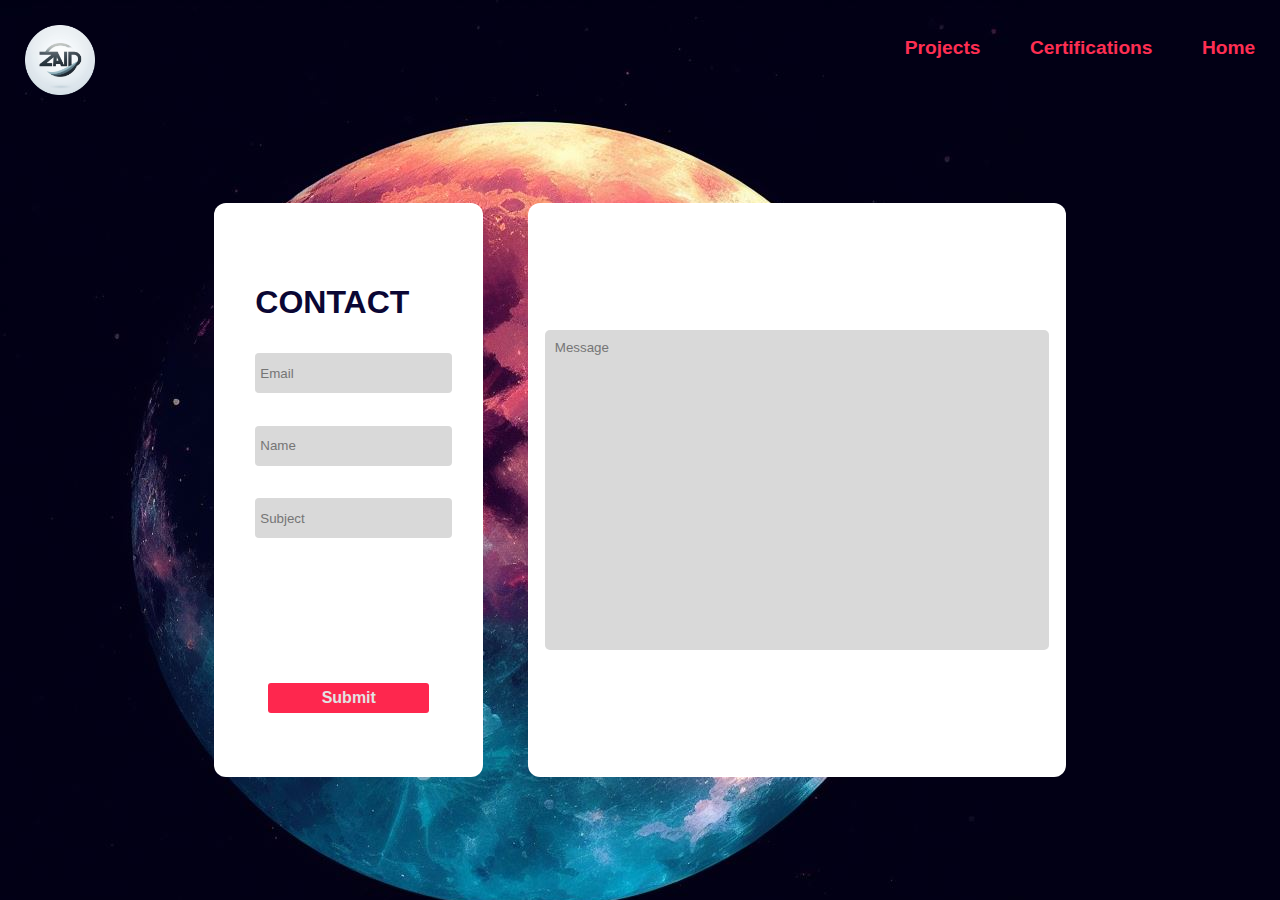
<file: pages/contact.html>
<!DOCTYPE html>
<html lang="en">
<head>
    <meta charset="UTF-8">
    <meta name="viewport" content="width=device-width, initial-scale=1.0">
    <title>Contact</title>
    <link rel="stylesheet" href="../styles/contact.css">
</head>
<body>
    <div class="container">
        <div class="nav">
            <div class="logo">
              <span class="tooltips">Resume</span>
            </div>
            <div class="links">
              <a href="../pages/project.html" class="links-a projects">Projects</a>
              <a href="../pages/certificates.html" class="links-a certificate">Certifications</a>
              <a href="../index.html" class="links-a contact">Home</a>
            </div>
          </div>
        <form action="" class="ipt" id="mail-form">
            <div class="inputbox">
                <div class="toptxt">
                    <h1>CONTACT</h1>
                    <input name="email" type="text" placeholder="Email" class="iptbox email" autocomplete="off">
                    <input name="name" type="text" placeholder="Name" class="iptbox name" autocomplete="off">
                    <input name="subject" type="text" placeholder="Subject" class="iptbox subject" autocomplete="off">
                </div>
                <button class="submit">Submit</button>
            </div>
            <div class="messagebox">
                <textarea type="text" name="message" class="message" rows="20" placeholder="Message" cols="60"></textarea>
            </div>
        </form>
    </div>
    <script src="../js/contact.js"></script>
</body>
</html>
</file>
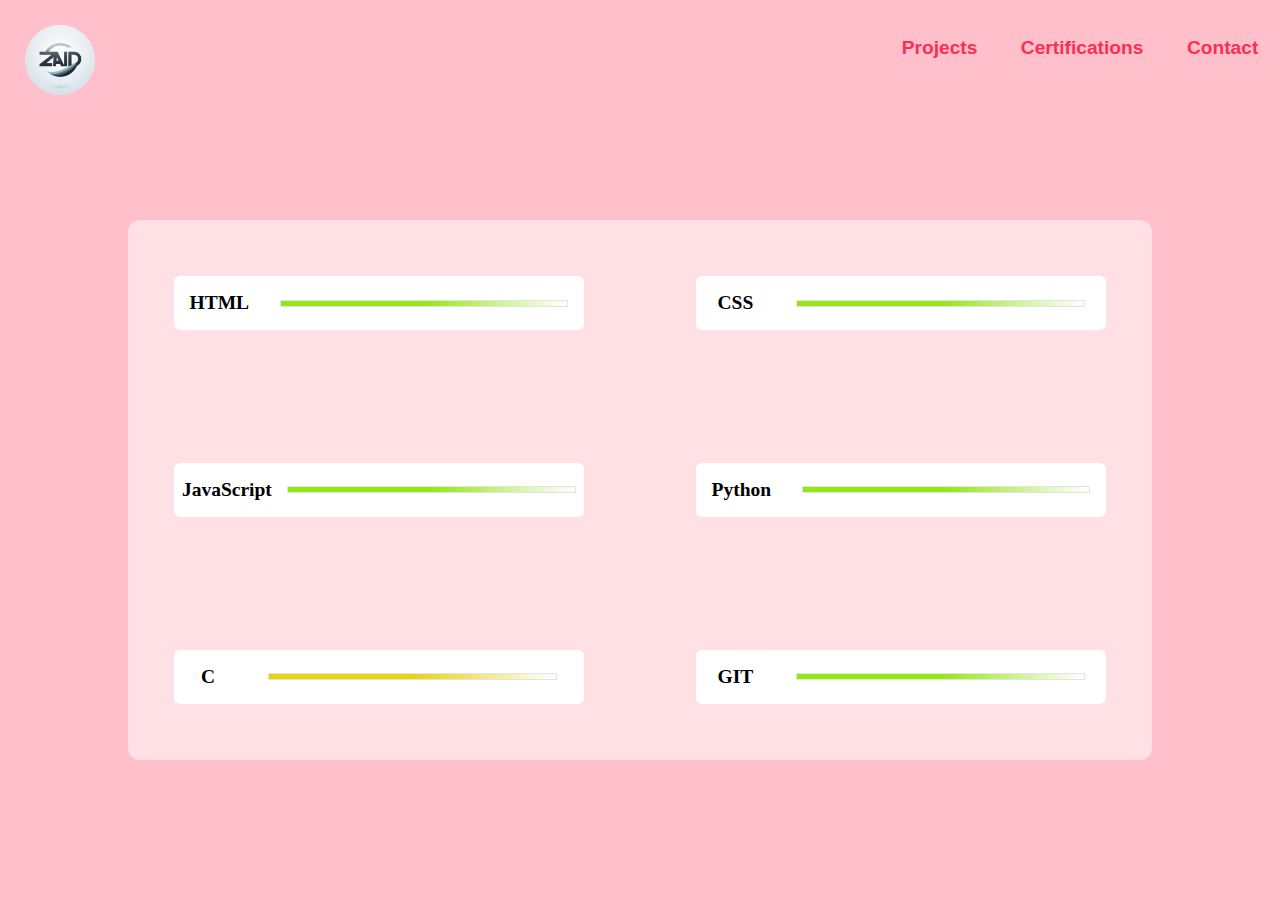
<file: pages/explore1.html>
<!DOCTYPE html>
<html lang="en">
<head>
    <meta charset="UTF-8">
    <meta name="viewport" content="width=device-width, initial-scale=1.0">
    <title>Explore</title>
    <link rel="stylesheet" href="../styles/explore1.css">
</head>
<body>
    <div class="container">
        <div class="nav">
            <div class="logo">
              <span class="tooltips">Resume</span>
            </div>
            <div class="links">
              <a href="../pages/project.html" class="links-a projects">Projects</a>
              <a href="../pages/certificates.html" class="links-a certificate">Certifications</a>
              <a href="../pages/contact.html" class="links-a contact">Contact</a>
            </div>
          </div>
        <div class="skills--box">
            <div class="box1--html box">
                <h2>HTML</h2>
                <div class="html bar-html bar"></div>
            </div>
            <div class="box1--css box">
                <h2>CSS</h2>
                <div class="html bar-css bar"></div>
            </div>
            <div class="box1--javascript box">
                <h2>JavaScript</h2>
                <div class="html bar-javascript bar"></div>
            </div>
            <div class="box1--python box">
                <h2>Python</h2>
                <div class="html bar-python bar"></div>
            </div>
            <div class="box1--c box">
                <h2>C</h2>
                <div class="html bar-c bar"></div>
            </div>
            <div class="box1--git box">
                <h2>GIT</h2>
                <div class="git bar-git bar"></div>
            </div>
        </div>
        <div class="designs">
            <div class="design-1"></div>
            <div class="design-2"></div>
            <div class="design-3"></div>
            <div class="design-4"></div>
        </div>
    </div>
</body>
</html>
</file>
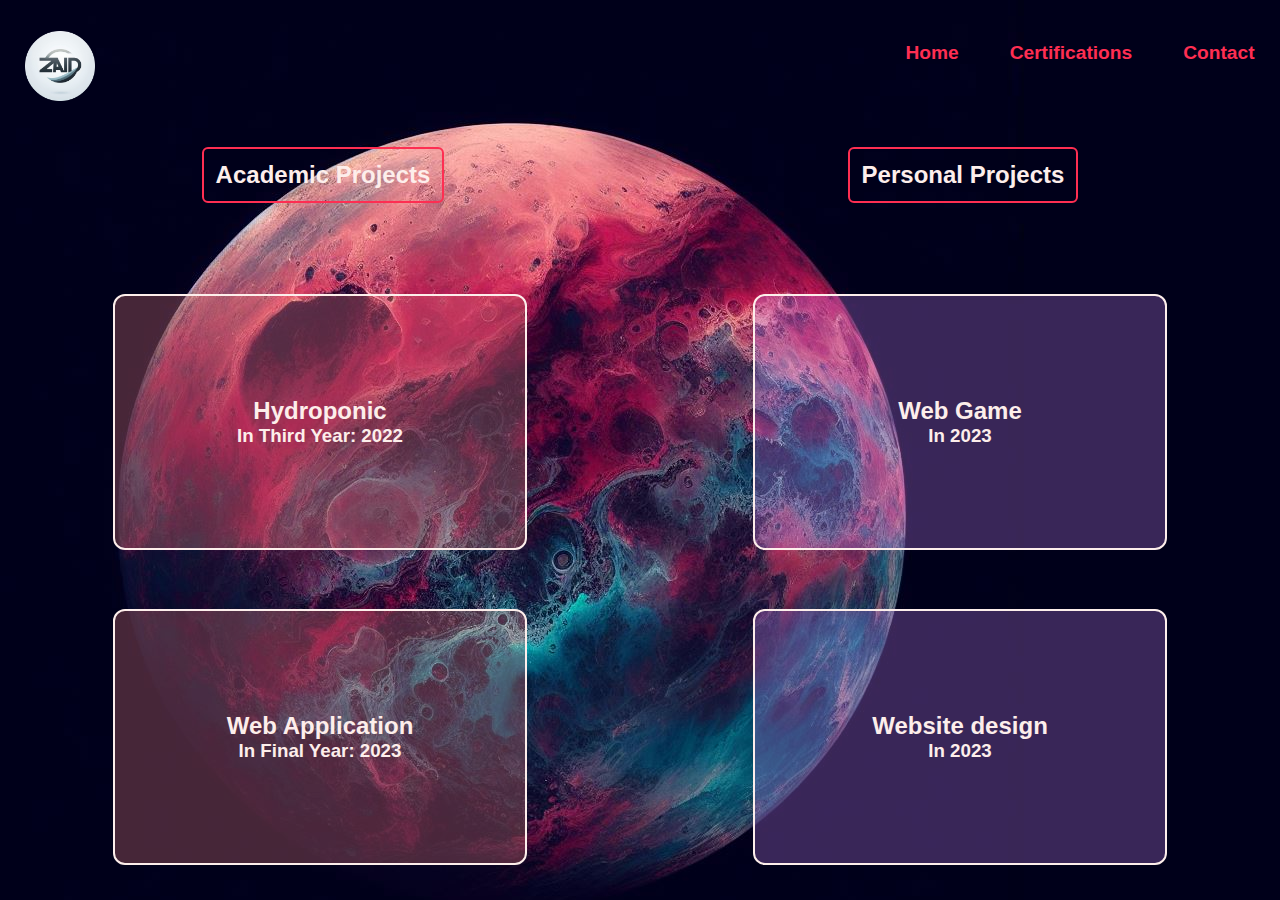
<file: pages/project.html>
<!DOCTYPE html>
<html lang="en">

<head>
  <meta charset="UTF-8" />
  <meta name="viewport" content="width=device-width, initial-scale=1.0" />
  <title>projects</title>
  <link rel="stylesheet" href="../styles/project.css" />
</head>

<body>
  <div class="container">
    <div class="nav">
      <div class="logo">
        <span class="tooltips">Resume</span>
      </div>
      <div class="links">
        <a href="../index.html" class="links-a Home">Home</a>
        <a href="../pages/certificates.html" class="links-a certificate">Certifications</a>
        <a href="../pages/contact.html" class="links-a contact">Contact</a>
      </div>
    </div>
    <div class="heading">
      <h2>Academic Projects</h2>
      <h2>Personal Projects</h2>
    </div>
    <div class="content">
      <div class="personal-projects projects">
        <div class="box box1 hydroponic">
          <h2>Hydroponic</h2>
          <h3>In Third Year: 2022</h3>
        </div>
        <div class="box box1 webapp">
          <h2>Web Application</h2>
          <h3>In Final Year: 2023</h3>
        </div>
      </div>
      <div class="Academic-projects projects">
        <div class="box box2 wegame">
          <h2>Web Game</h2>
          <h3>In 2023</h3>
        </div>
        <div class="box box2 agriculture">
          <h2>Website design</h2>
          <h3>In 2023</h3>
        </div>
      </div>
    </div>
    <div class="modal hydroponic-modal hidden">
      <h1>Hydroponic</h1>
      <div class="list">
        <li>I have used ESP32 as my main microcontroller</li>
        <li>Because it have inbuilt Bluetooth and Wifi modules</li>
        <li>I have used DHT22 sensor to measure the Temperature & Humidity</li>
        <li>OLED display is used to display the Temperature and Humidity</li>
        <li>A Relay connect to water pump to controll the humidity</li>
      </div>
      <a href="https://github.com/zaid-sinpie/Hydroponic" target="_blank"><button class="btn btn-hydroponic">CheckOut
          GitHub</button></a>
    </div>
    <div class="modal Webapp-modal hidden">
      <h1>WebApplication</h1>
      <div class="list">
        <li>In this projects I have designed and developed the FrontEnd.</li>
        <li>For designing purpose I have used the Figma</li>
        <li>After designing the UI I have converted te UI into webApp pages using HTML,CSS & JavaScript</li>
      </div>
      <a href="https://github.com/zaid-sinpie/major-UI" target="_blank"><button class="btn btn-webapp">CheckOut
          GitHub</button></a>
    </div>
    <div class="modal webgame-modal hidden">
      <h1>WebGame</h1>
      <div class="list">
        <li>In this project I have developed a simple but engaging game.</li>
        <li>I built this game using HTML, CSS & JavaScript</li>
        <li>This game is fully hosted over GitHub Platform</li>
      </div>
      <a href="https://zaid-sinpie.github.io/GuesNumberGame/" target="_blank"><button class="btn btn-webgame1">Guees
          Number</button></a>
      <a href="https://zaid-sinpie.github.io/Pig-Game/" target="_blank"><button class="btn btn-webgame2">Greedy
          Game</button></a>
    </div>
    <div class="modal agricultural-modal hidden">
      <h1>Website design</h1>
      <div class="list">
        <li>I've utilized HTML, CSS, and JavaScript to create a simple website for a project. This project was inspired
          by a course on Udemy. Through JavaScript, I implemented DOM manipulation to enhance its functionality.</li>
      </div>
      <a href="https://zaid-sinpie.github.io/apkWebsite/" target="_blank"><button class="btn btn-agricultural">CheckOut GitHub</button></a>
    </div>
    <div class="overlay hidden"></div>
  </div>
  <script src="../js/project.js"></script>
</body>

</html>
</file>
<file: styles/contact.css>
* {
  margin: 0;
  padding: 0;
  font-family: "Mulish", sans-serif;
}

:root {
  /* --base--color: #010f40; */
  /* --side--color:#B92542; */
  /* --base--color:#39A2FE; */
  --base--color: #020015;
  --main--color: #8e1d42;
  --side--color: #fe2e52;
  --text--color: #fdeeeb;
}

body {
  background: #020015;
}

.container {
  display: flex;
  flex-direction: column;
  justify-content: space-around;
  align-items: center;
  height: 100vh;
  width: 100vw;
  background: url(../assests/moon.jpeg) no-repeat;
}

.nav {
  width: 100vw;
  height: 80px;
  /* border:1px solid blue; */
  display: flex;
  justify-content: space-between;
  align-items: center;
  flex-wrap: wrap;
}

.logo {
  background: url(../assests/logo.png);
  width: 70px;
  height: 70px;
  background-size: 70px;
  margin-top: 25px;
  margin-left: 25px;
  cursor: pointer;
  position: relative;
  transition: 0.5s ease-in-out;
  animation: 1s ease-out 0s 1 slideInLeft;
  z-index: 10;
}

.logo .tooltips {
  position: absolute;
  visibility: hidden;
  width: 120px;
  /* background-color: rgb(130, 129, 129); */
  background-color: var(--side--color);
  color: #fff;
  text-align: center;
  font-weight: bold;
  padding: 5px 0;
  top: 25px;
  left: 90%;
  border-radius: 6px;
  z-index: 1;
}

.logo:hover .tooltips {
  visibility: visible;
}

.links {
  width: 400px;
  display: flex;
  justify-content: space-around;
  align-items: center;
  /* background-color: white; */
  z-index: 10;
}

/* .logo{
    border-bottom: 2px solid var(--side--color);
  } */

.links a {
  text-decoration: none;
  font-size: 1.2rem;
  color: var(--side--color);
  font-family: "Mulish", sans-serif;
  /* border: 2px solid var(--text--color); */
  padding: 6px;
  border-radius: 5px;
  background: transparent;
  font-weight: bolder;
  animation: 1s ease-out 0s 1 slideInTop;
  /* box-shadow: rgba(255, 123, 111, 0.2) 0px 7px 29px 0px; */
}

a {
  position: relative;
  color: var(--side--color);
  text-decoration: none;
}

a:hover {
  color: var(--side--color);
}

a::before {
  content: "";
  position: absolute;
  display: block;
  width: 100%;
  height: 2px;
  bottom: 0;
  left: 0;
  background-color: var(--side--color);
  transform: scaleX(0);
  transition: transform 0.3s ease;
}

a:hover::before {
  transform: scaleX(1);
}

.ipt {
  display: flex;
  justify-content: space-around;
  align-items: center;
  height: 100%;
  width: 70%;
}

.inputbox {
  display: flex;
  flex-direction: column;
  align-items: center;
  justify-content: space-around;
  height: 70%;
  background: #ffffff;
  width: 30%;
  border-radius: 12px;
}

.toptxt {
  display: flex;
  flex-direction: column;
  justify-content: space-around;
  height: 50%;
}

.toptxt h1 {
  color: #0b0734;
}

.iptbox {
  height: 30px;
  width: 100%;
  border: none;
  outline: none;
  padding: 5px;
  background: #d9d9d9;
  border-radius: 4px;
  color: black;
}

.submit {
  height: 30px;
  width: 60%;
  color: #e3e3e3;
  background: #fe274e;
  border: none;
  outline: none;
  border-radius: 3px;
  font-weight: bolder;
  font-size: 1rem;
  cursor: pointer;
}

.messagebox {
  display: flex;
  flex-direction: column;
  align-items: center;
  justify-content: center;
  height: 70%;
  background: #ffffff;
  width: 60%;
  border-radius: 12px;
}

.message {
  border: none;
  outline: none;
  background: #d9d9d9;
  border-radius: 5px;
  padding: 10px;
  color: #0b0734;
  width: 90%;
  resize: none;
}

@keyframes slideInLeft {
  0% {
    transform: translateX(-100%);
  }
  100% {
    transform: translateX(0);
  }
}

@keyframes slideInTop {
  0% {
    transform: translateY(-200%);
  }
  100% {
    transform: translateY(0);
  }
}

@media only screen and (max-width: 480px)  {
  .container{
    display: flex;
    flex-direction: column;
    justify-content: space-around;
    align-items: center;
    gap: 65px;
    height: auto;
  }
  .ipt{
    flex-direction: column-reverse;
    gap: 20px;
  }
  .inputbox{
    width: 100%;
    height: 320px;
  }
  .messagebox{
    width: 100%;
    height: 320px;
  }
  .message{
    width: 80%;
    height: 80%;
  }
  .iptbox{
    width: 100%;
  }
  .links a{
    font-size: 1rem;
  }
}
</file>
<file: styles/explore1.css>
*{
    margin: 0;
    padding: 0;
}

:root {
    /* --base--color: #010f40; */
    /* --side--color:#B92542; */
    /* --base--color:#39A2FE; */
    --base--color: #020015;
    --main--color: #8e1d42;
    --side--color: #fe2e52;
    --text--color: #fdeeeb;
  }
  

.container{
    height: 100vh;
    width: 100vw;
    background: pink;
    display: flex;
    flex-direction: column;
    justify-content: space-between;
    align-items: center;
}

.nav {
  width: 100vw;
  height: 80px;
  /* border:1px solid blue; */
  display: flex;
  justify-content: space-between;
  align-items: center;
  flex-wrap: wrap;
}

.logo {
  /* font-size: 2.5rem;
  margin-left: 50px;
  font-family: "Mulish", sans-serif;
  font-weight: bolder;
  color: var(--side--color);
  cursor: pointer;
  background: transparent;
  animation: 1s ease-out 0s 1 slideInLeft;
  z-index: 10; */
  background: url(../assests/logo.png) no-repeat;
  width: 70px;
  height: 70px;
  background-size: 70px;
  margin-top: 25px;
  margin-left: 25px;
  cursor: pointer;
  position: relative;
  transition: .5s ease-in-out;
  animation: 1s ease-out 0s 1 slideInLeft;
  z-index: 10;
}

.logo .tooltips{
  position: absolute;
  visibility: hidden;
  width: 120px;
  /* background-color: rgb(130, 129, 129); */
  background-color: var(--side--color);
  color: #fff;
  text-align: center;
  font-weight: bold;
  padding: 5px 0;
  top: 25px;
  left: 90%;
  border-radius: 6px;
  z-index: 1;
}

.logo:hover .tooltips{
  visibility: visible;
}

.links{
  width: 400px;
  display: flex;
  justify-content: space-around;
  align-items: center;
  /* background-color: white; */
  z-index: 10;
}

/* .logo{
  border-bottom: 2px solid var(--side--color);
} */

.links a {
  text-decoration: none;
  font-size: 1.2rem;
  color: var(--side--color);
  font-family: "Mulish", sans-serif;
  /* border: 2px solid var(--text--color); */
  padding: 6px;
  border-radius: 5px;
  background: transparent;
  font-weight: bolder;
  animation: 1s ease-out 0s 1 slideInTop;
  /* box-shadow: rgba(255, 123, 111, 0.2) 0px 7px 29px 0px; */
}

a {
  position: relative;
  color: var(--side--color);
  text-decoration: none;
}

a:hover {
  color: var(--side--color);
}

a::before {
  content: "";
  position: absolute;
  display: block;
  width: 100%;
  height: 2px;
  bottom: 0;
  left: 0;
  background-color: var(--side--color);
  transform: scaleX(0);
  transition: transform 0.3s ease;
}

a:hover::before {
  transform: scaleX(1);
}

.skills--box{
    height: 60%;
    width: 80%;
    /* background: yellow; */
    background: rgba(255, 255, 255, 0.5);
    display: flex;
    flex-wrap: wrap;
    justify-content: space-around;
    align-items: center;
    gap: 20px;
    border-radius: 12px;
}

.box{
  background: white;
  width: 40%;
  height: 10%;
  font-size: small;
  display: flex;
  justify-content: space-around;
  align-items: center;
  border-radius: 6px;
}

.bar{
  width: 70%;
  border: 1px solid #e3e3e3;
  background: linear-gradient(to right, rgb(149, 231, 18) 50%, white);
  height: 5px;
}

.bar-c{
  background: linear-gradient(to right, rgb(231, 210, 18) 50%, white);
}
</file>
<file: styles/project.css>
* {
  margin: 0;
  padding: 0;
  color: var(--text--color);
}

:root {
  /* --base--color: #010f40; */
  /* --side--color:#B92542; */
  /* --base--color:#39A2FE; */
  --base--color: #00001a;
  --main--color: #8e1d42;
  --side--color: #fe2e52;
  --text--color: #fdeeeb;
}

body {
  background: var(--base--color);
  font-family: "Mulish", sans-serif;
}

.container {
  height: 100vh;
  width: 100vw;
  background: url(../assests/alienMoon.jpeg) no-repeat;
  display: flex;
  flex-direction: column;
  justify-content: space-around;
  align-items: center;
  gap: 50px;
}

.nav {
  width: 100vw;
  height: 80px;
  /* border:1px solid blue; */
  display: flex;
  justify-content: space-between;
  align-items: center;
  flex-wrap: wrap;
}

.logo {
  /* font-size: 2.5rem;
  margin-left: 50px;
  font-family: "Mulish", sans-serif;
  font-weight: bolder;
  color: var(--side--color);
  cursor: pointer;
  background: transparent;
  animation: 1s ease-out 0s 1 slideInLeft;
  z-index: 10; */
  background: url(../assests/logo.png) no-repeat;
  width: 70px;
  height: 70px;
  background-size: 70px;
  margin-top: 25px;
  margin-left: 25px;
  cursor: pointer;
  position: relative;
  transition: .5s ease-in-out;
  animation: 1s ease-out 0s 1 slideInLeft;
  z-index: 10;
}

.logo .tooltips{
  position: absolute;
  visibility: hidden;
  width: 120px;
  /* background-color: rgb(130, 129, 129); */
  background-color: var(--side--color);
  color: #fff;
  text-align: center;
  font-weight: bold;
  padding: 5px 0;
  top: 25px;
  left: 90%;
  border-radius: 6px;
  z-index: 1;
}

.logo:hover .tooltips{
  visibility: visible;
}

.links{
  width: 400px;
  display: flex;
  justify-content: space-around;
  align-items: center;
  /* background-color: white; */
  z-index: 10;
}

/* .logo{
  border-bottom: 2px solid var(--side--color);
} */

.links a {
  text-decoration: none;
  font-size: 1.2rem;
  color: var(--side--color);
  font-family: "Mulish", sans-serif;
  /* border: 2px solid var(--text--color); */
  padding: 6px;
  border-radius: 5px;
  background: transparent;
  font-weight: bolder;
  animation: 1s ease-out 0s 1 slideInTop;
  /* box-shadow: rgba(255, 123, 111, 0.2) 0px 7px 29px 0px; */
}

a {
  position: relative;
  color: var(--side--color);
  text-decoration: none;
}

a:hover {
  color: var(--side--color);
}

a::before {
  content: "";
  position: absolute;
  display: block;
  width: 100%;
  height: 2px;
  bottom: 0;
  left: 0;
  background-color: var(--side--color);
  transform: scaleX(0);
  transition: transform 0.3s ease;
}

a:hover::before {
  transform: scaleX(1);
}

.heading {
  width: 100%;
  display: flex;
  justify-content: space-around;
  align-items: center;
}

.heading h2 {
  color: var(--text--color);
  border: 2px solid var(--side--color);
  padding: 12px;
  border-radius: 6px;
}

.content {
  width: 100%;
  height: 70%;
  display: flex;
  justify-content: space-around;
  align-items: center;
}

.projects {
  width: 40%;
  height: 100%;
  display: flex;
  flex-wrap: wrap;
  justify-content: space-around;
  align-items: center;
}

.box {
  width: 80%;
  height: 40%;
  background: rgba(232, 127, 127, 0.3);
  border-radius: 12px;
  border: 2px solid var(--text--color);
  display: flex;
  flex-direction: column;
  justify-content: center;
  align-items: center;
  cursor: pointer;
  transition: .5s ease-in-out;
}

.box:hover{
  height: 45%;
  width: 85%;
  background: rgba(190, 127, 232, 0.3);
}

.box2 {
  background: rgba(190, 127, 232, 0.3);
}

.box2:hover{
  background: rgba(232, 127, 127, 0.3);
}

.modal{
    height: auto;
    width: 400px;
    position: absolute;
    border: 2px solid var(--text--color);
    z-index: 10;
    background: var(--text--color);
    padding: 50px;
    border-radius: 12px;
    display: flex;
    flex-direction: column;
    justify-content: space-around;
    align-items: center;
    gap: 50px;
    transition: .5s all ease-in-out;
}

.list{
    display: flex;
    flex-direction: column;
    justify-content: center;
    align-items: start;
}

.modal h1, li{
    color: var(--side--color);
    font-weight: bolder;
}

.btn{
    height: 60px;
    width: 200px;
    color: var(--text--color);
    font-weight: bolder;
    font-size: 1rem;
    background: var(--side--color);
    border: none;
    outline: none;
    border-radius: 5px;
    cursor: pointer;
    box-shadow: rgba(149, 157, 165, 0.2) 0px 8px 24px;
}

.overlay{
    position: absolute;
    height: 100%;
    width: 100%;
    background: rgba(0, 0, 0, 0.5);
    backdrop-filter: blur(5px);
    z-index: 5;  
}

.hidden{
    display: none;
}

@media only screen and (max-width:367px) {
  body{
    font-size: 1rem;
  }

  .box{
    height: 40%;
    width: auto;
    flex-wrap: wrap;
    padding: 10px;
    margin: 5px;
  }

  .content{
    gap: 20px;
  }
  .heading{
    gap: 10px;
    width: auto;
  }
}
</file>
